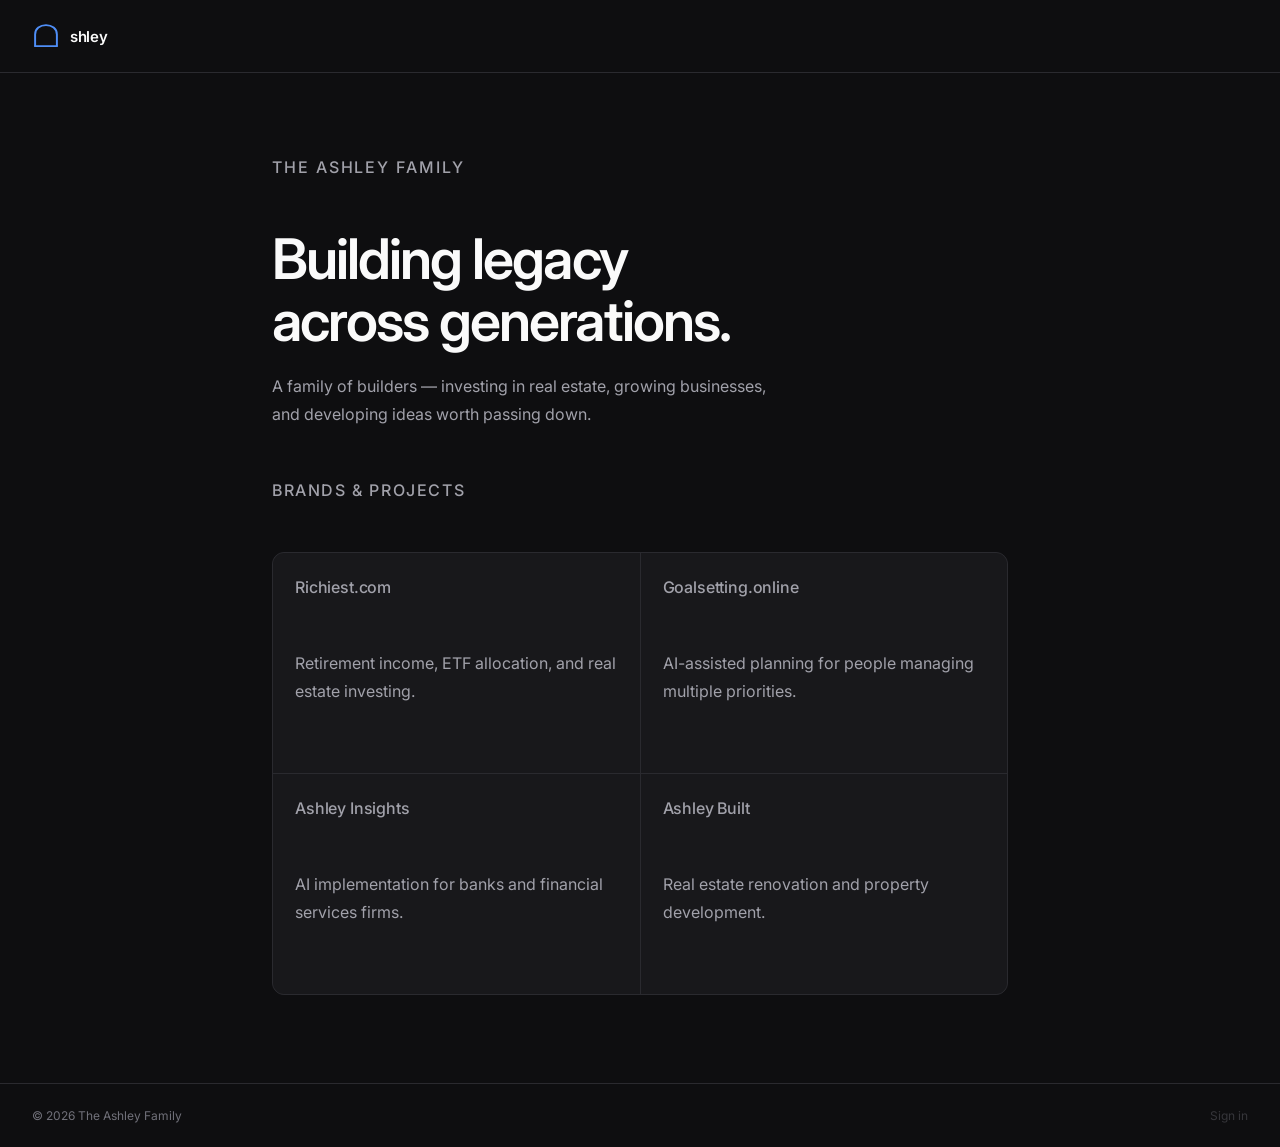
<file: index.html>
<!DOCTYPE html>
<html lang="en">
<head>
  <meta charset="UTF-8" />
  <meta name="viewport" content="width=device-width, initial-scale=1.0" />
  <title>Ashley</title>
  <meta name="description" content="The Ashley family — building legacy across generations." />
  <link rel="preconnect" href="https://fonts.googleapis.com" />
  <link rel="preconnect" href="https://fonts.gstatic.com" crossorigin />
  <link href="https://fonts.googleapis.com/css2?family=Inter:wght@300;400;500;600;700&display=swap" rel="stylesheet" />
  <script>
    if (sessionStorage.getItem('ashley_auth') === '1') {
      window.location.replace('/dashboard.html');
    }
  </script>
  <style>
    *, *::before, *::after { box-sizing: border-box; margin: 0; padding: 0; }

    :root {
      --bg:       #0e0e10;
      --surface:  #18181b;
      --border:   #2a2a2f;
      --muted:    #71717a;
      --text-2:   #a1a1aa;
      --text:     #fafafa;
      --accent:   #4f8ef7;
    }

    html, body {
      height: 100%;
      font-family: 'Inter', system-ui, sans-serif;
      background: var(--bg);
      color: var(--text);
      -webkit-font-smoothing: antialiased;
    }

    body { display: flex; flex-direction: column; min-height: 100vh; }

    /* ── NAV ── */
    nav {
      padding: 1.375rem 2rem;
      border-bottom: 1px solid var(--border);
      display: flex;
      align-items: center;
    }
    .wordmark {
      display: flex;
      align-items: center;
      gap: 10px;
      text-decoration: none;
    }
    .ashley-mark-svg {
      width: 28px;
      height: 28px;
      color: var(--accent);
      flex-shrink: 0;
    }
    .wordmark-name {
      font-size: 0.9375rem;
      font-weight: 600;
      color: var(--text);
      letter-spacing: -0.02em;
    }

    /* ── HERO ── */
    .hero {
      flex: 1;
      display: flex;
      flex-direction: column;
      justify-content: center;
      padding: 5rem 2rem 3rem;
      max-width: 800px;
      margin: 0 auto;
      width: 100%;
    }
    .hero-tag {
      font-size: 0.7rem;
      font-weight: 500;
      letter-spacing: 0.12em;
      text-transform: uppercase;
      color: var(--accent);
      margin-bottom: 1.25rem;
    }
    .hero h1 {
      font-size: clamp(2rem, 5vw, 3.5rem);
      font-weight: 600;
      letter-spacing: -0.035em;
      line-height: 1.1;
      color: var(--text);
      margin-bottom: 1.25rem;
    }
    .hero p {
      font-size: 1rem;
      color: var(--text-2);
      line-height: 1.75;
      max-width: 500px;
      margin-bottom: 3rem;
    }

    /* ── SECTION LABEL ── */
    .section-label {
      font-size: 0.7rem;
      font-weight: 500;
      letter-spacing: 0.1em;
      text-transform: uppercase;
      color: var(--muted);
      margin-bottom: 0.75rem;
    }

    /* ── CARD GRID ── */
    .card-grid {
      display: grid;
      grid-template-columns: repeat(2, 1fr);
      gap: 1px;
      background: var(--border);
      border: 1px solid var(--border);
      border-radius: 12px;
      overflow: hidden;
      margin-bottom: 2.5rem;
    }
    .card {
      background: var(--surface);
      padding: 1.25rem 1.375rem;
      text-decoration: none;
      transition: background 0.18s;
      display: block;
    }
    .card:hover { background: #1f1f23; }
    .card-owner {
      font-size: 0.675rem;
      font-weight: 500;
      letter-spacing: 0.08em;
      text-transform: uppercase;
      color: var(--muted);
      margin-bottom: 0.375rem;
    }
    .card-title {
      font-size: 0.9375rem;
      font-weight: 500;
      color: var(--text);
      margin-bottom: 0.3rem;
      letter-spacing: -0.01em;
    }
    .card-desc {
      font-size: 0.8rem;
      color: var(--text-2);
      line-height: 1.5;
    }

    /* ── FOOTER ── */
    footer {
      padding: 1.5rem 2rem;
      border-top: 1px solid var(--border);
      display: flex;
      align-items: center;
      justify-content: space-between;
      flex-wrap: wrap;
      gap: 0.5rem;
    }
    .footer-copy { font-size: 0.75rem; color: var(--muted); }
    .footer-signin {
      font-size: 0.75rem;
      color: var(--muted);
      text-decoration: none;
      opacity: 0.4;
      transition: opacity 0.2s;
    }
    .footer-signin:hover { opacity: 1; }

    /* ── LOGIN MODAL ── */
    .modal-overlay {
      display: none;
      position: fixed;
      inset: 0;
      background: rgba(0,0,0,0.65);
      backdrop-filter: blur(4px);
      z-index: 200;
      align-items: center;
      justify-content: center;
      padding: 1.5rem;
    }
    .modal-overlay.open { display: flex; }
    .modal {
      background: var(--surface);
      border: 1px solid var(--border);
      border-radius: 14px;
      padding: 2rem;
      width: 100%;
      max-width: 360px;
      position: relative;
    }
    .modal-title { font-size: 1rem; font-weight: 600; letter-spacing: -0.02em; margin-bottom: 0.3rem; }
    .modal-sub { font-size: 0.8125rem; color: var(--text-2); margin-bottom: 1.5rem; }
    .modal label { display: block; font-size: 0.75rem; font-weight: 500; color: var(--text-2); margin-bottom: 0.375rem; }
    .modal input[type="password"] {
      width: 100%;
      padding: 0.6875rem 0.875rem;
      background: var(--bg);
      border: 1px solid var(--border);
      border-radius: 8px;
      color: var(--text);
      font-family: inherit;
      font-size: 0.9375rem;
      outline: none;
      transition: border-color 0.15s;
      margin-bottom: 0.25rem;
      letter-spacing: 0.05em;
    }
    .modal input[type="password"]:focus { border-color: var(--accent); }
    .modal-error { font-size: 0.75rem; color: #f87171; min-height: 1.2em; margin-bottom: 0.75rem; }
    .modal-btn {
      width: 100%;
      padding: 0.6875rem;
      background: var(--accent);
      color: #fff;
      border: none;
      border-radius: 8px;
      font-family: inherit;
      font-size: 0.9375rem;
      font-weight: 500;
      cursor: pointer;
      transition: background 0.15s;
    }
    .modal-btn:hover { background: #3b7de8; }
    .modal-close {
      position: absolute;
      top: 1rem; right: 1rem;
      background: none; border: none;
      color: var(--muted);
      font-size: 1.125rem;
      cursor: pointer;
      padding: 2px 6px;
      border-radius: 4px;
      transition: color 0.15s;
    }
    .modal-close:hover { color: var(--text); }

    @keyframes shake {
      0%,100% { transform: translateX(0); }
      20%,60%  { transform: translateX(-6px); }
      40%,80%  { transform: translateX(6px); }
    }
    .shake { animation: shake 0.35s ease; }

    @media (max-width: 600px) {
      nav { padding: 1.125rem 1.25rem; }
      .hero { padding: 3.5rem 1.25rem 2.5rem; }
      footer { padding: 1.25rem; }
      .card-grid { grid-template-columns: 1fr; }
    }
  </style>
</head>
<body>

  <nav>
    <a href="/" class="wordmark">
      <svg class="ashley-mark-svg" viewBox="0 0 36 36" fill="none" xmlns="http://www.w3.org/2000/svg" aria-hidden="true">
      <path d="M4 31 L4 16 C4 8.5 10.5 4 18 4 C25.5 4 32 8.5 32 16 L32 31" stroke="currentColor" stroke-width="2.5" stroke-linecap="round" stroke-linejoin="round"/>
      <line x1="4" y1="31" x2="32" y2="31" stroke="currentColor" stroke-width="2.5" stroke-linecap="round"/>
    </svg>
      <div class="wordmark-name">shley</div>
    </a>
  </nav>

  <main class="hero">
    <p class="hero-tag">The Ashley Family</p>
    <h1>Building legacy<br>across generations.</h1>
    <p>
      A family of builders — investing in real estate, growing businesses,
      and developing ideas worth passing down.
    </p>

    <p class="section-label">Brands &amp; Projects</p>
    <div class="card-grid">
      <a class="card" href="https://richiest.com" target="_blank">
        <p class="card-title">Richiest.com</p>
        <p class="card-desc">Retirement income, ETF allocation, and real estate investing.</p>
      </a>
      <a class="card" href="https://goalsetting.online" target="_blank">
        <p class="card-title">Goalsetting.online</p>
        <p class="card-desc">AI-assisted planning for people managing multiple priorities.</p>
      </a>
      <a class="card" href="https://ashleyinsights.com" target="_blank">
        <p class="card-title">Ashley Insights</p>
        <p class="card-desc">AI implementation for banks and financial services firms.</p>
      </a>
      <a class="card" href="https://ashleybuilt.com" target="_blank">
        <p class="card-title">Ashley Built</p>
        <p class="card-desc">Real estate renovation and property development.</p>
      </a>
    </div>

  </main>

  <footer>
    <p class="footer-copy">© 2026 The Ashley Family</p>
    <a href="#" class="footer-signin" id="signinLink">Sign in</a>
  </footer>

  <!-- LOGIN MODAL -->
  <div class="modal-overlay" id="modalOverlay">
    <div class="modal" id="loginModal">
      <button class="modal-close" id="modalClose" aria-label="Close">✕</button>
      <p class="modal-title">Welcome back</p>
      <p class="modal-sub">Enter your passphrase to continue.</p>
      <form id="loginForm" autocomplete="off">
        <label for="pass">Passphrase</label>
        <input id="pass" type="password" placeholder="••••••••••" autocomplete="current-password" />
        <p class="modal-error" id="errorMsg"></p>
        <button class="modal-btn" type="submit">Continue →</button>
      </form>
    </div>
  </div>

  <script>
    const PASSPHRASE = 'ashley2026';

    const overlay = document.getElementById('modalOverlay');
    const modal   = document.getElementById('loginModal');
    const form    = document.getElementById('loginForm');
    const input   = document.getElementById('pass');
    const errMsg  = document.getElementById('errorMsg');
    const btn     = form.querySelector('button[type="submit"]');

    document.getElementById('signinLink').addEventListener('click', function(e) {
      e.preventDefault();
      overlay.classList.add('open');
      setTimeout(function(){ input.focus(); }, 50);
    });

    document.getElementById('modalClose').addEventListener('click', function() {
      overlay.classList.remove('open');
      input.value = ''; errMsg.textContent = '';
    });

    overlay.addEventListener('click', function(e) {
      if (e.target === overlay) {
        overlay.classList.remove('open');
        input.value = ''; errMsg.textContent = '';
      }
    });

    form.addEventListener('submit', function(e) {
      e.preventDefault();
      btn.disabled = true;
      setTimeout(function() {
        if (input.value === PASSPHRASE) {
          sessionStorage.setItem('ashley_auth', '1');
          window.location.replace('/dashboard.html');
        } else {
          errMsg.textContent = 'Incorrect passphrase.';
          modal.classList.add('shake');
          input.value = ''; input.focus();
          modal.addEventListener('animationend', function() {
            modal.classList.remove('shake');
          }, { once: true });
        }
        btn.disabled = false;
      }, 180);
    });

    input.addEventListener('input', function() { errMsg.textContent = ''; });

    document.addEventListener('keydown', function(e) {
      if (e.key === 'Escape') {
        overlay.classList.remove('open');
        input.value = ''; errMsg.textContent = '';
      }
    });
  </script>

</body>
</html>
</file>
